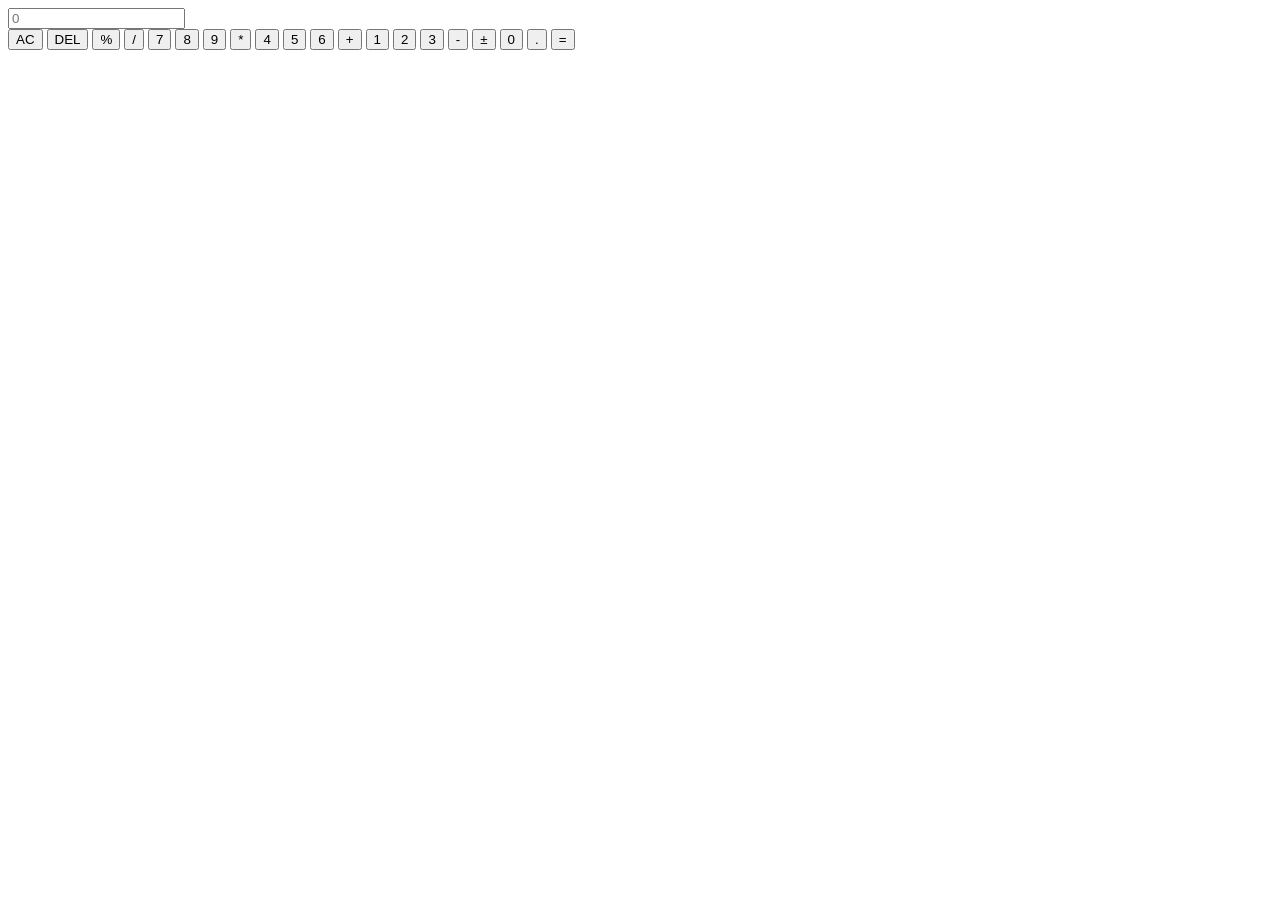
<file: calculator/cal.html>
<!DOCTYPE html>
<html>
<head>
	<meta charset="utf-8">
	<meta name="viewport" content="width=device-width, initial-scale=1">
	<link rel="stylesheet" type="text/css" href="C:\Users\Prattu\Documents\GitHub\miniprojects\calculator\css\cal.css">
	<title>Calculator</title>
</head>
<body>
	<div>
		<div  class="container">
			<div>
				<input type="text" name="num" id="input" placeholder="0">
			</div>
			<div class="buttons">
				<button onclick="clearValue()">AC</button>
				<button onclick="backspace()">DEL</button>
				<button onclick="appendValue('%')" class="opr">%</button>
				<button onclick="appendValue('/')" class="opr">/</button>		
				<button onclick="appendValue('7')">7</button>
				<button onclick="appendValue('8')">8</button>
				<button onclick="appendValue('9')">9</button>
				<button onclick="appendValue('*')"class="opr">*</button>
			
				<button onclick="appendValue('4')">4</button>
				<button onclick="appendValue('5')">5</button>
				<button onclick="appendValue('6')">6</button>
				<button onclick="appendValue('+')" class="opr">+</button>		
	
		
				<button onclick="appendValue('1')">1</button>
				<button onclick="appendValue('2')">2</button>
				<button onclick="appendValue('3')">3</button>
				<button onclick="appendValue('-')"class="opr">-</button>		
			
			
				<button onclick="appendValue('&#xB1')" id="plusMinus">&#xB1</button>
				<button onclick="appendValue('0')">0</button>
				<button onclick="appendValue('.')">.</button>
				<button onclick="calculateResult()"id="eqBtn">=</button>		
			</div>	
		</div>	
	</div>
 <script src="C:\Users\Prattu\Documents\GitHub\miniprojects\calculator\js\cal.js"></script>
</body>
</html>
</file>
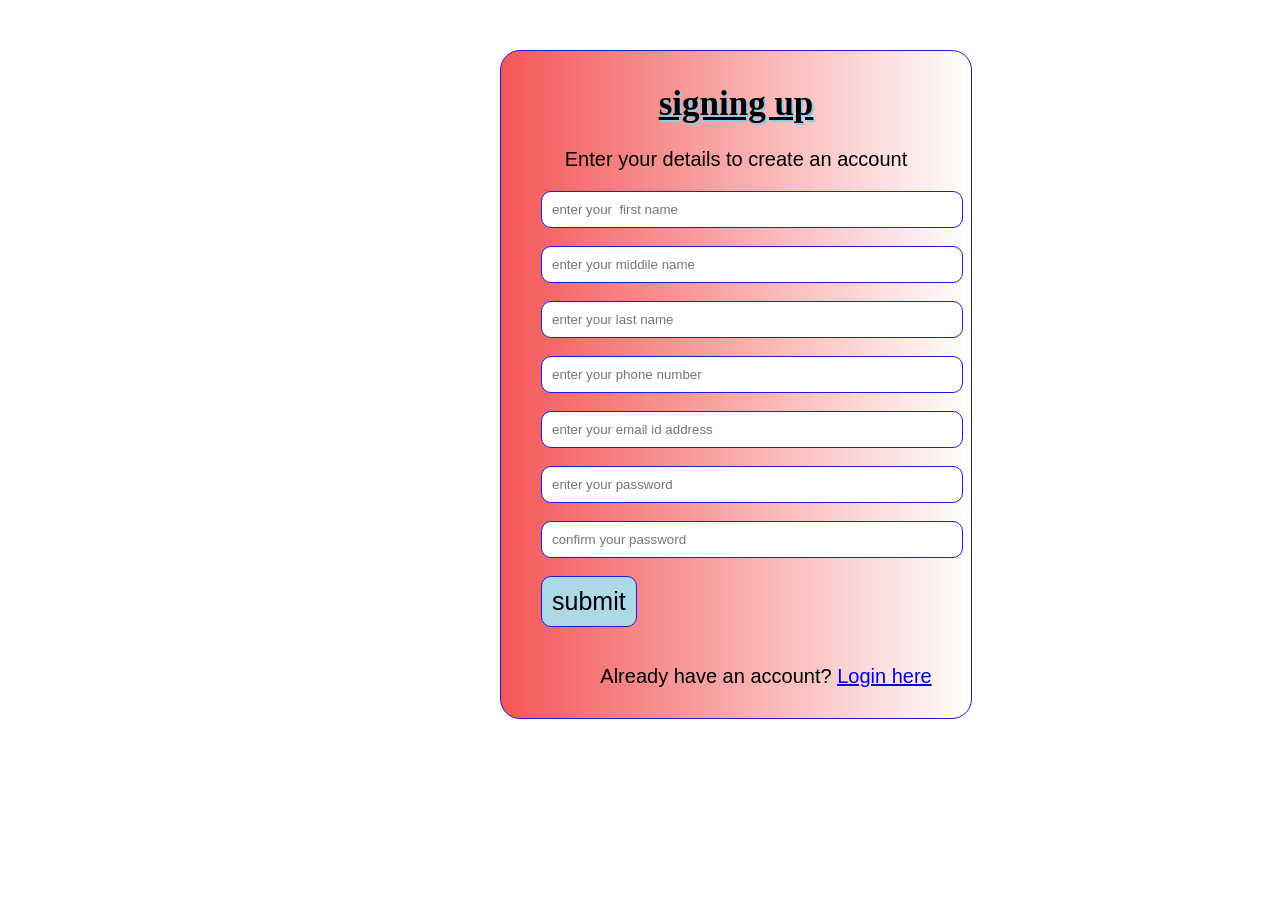
<file: home stay site/signin.html>
<!DOCTYPE html>
<html lang="en">
<head>
    <meta charset="UTF-8">
    <meta name="viewport" content="width=device-width, initial-scale=1.0">
    <title>sign up page</title>
    <link rel="stylesheet" type="text/css" href="css\style.css">
</head>
<body>
    <div class="signup-container">
		<h1>signing up</h1>
		<p>Enter your details to create an account</p>
		<form>
            <div class="signup-style">
			        <input type="text" name="name" placeholder="enter your  first name">    
		    <br><br>
			        <input type="text" placeholder="enter your middile name">    
            <br><br>
                     <input type="text" name="name" placeholder="enter your last name">    
		    <br><br>
			        <input type="number" name="phone" placeholder="enter your phone number">    
            <br><br>
             <input type="text" name="email" placeholder="enter your email id address">    
		    <br><br>
			        <input type="Password" name="password" placeholder="enter your password">    
            <br><br>
              <input type="Password" name="confirm_password" placeholder="confirm your password">    
            <br><br>
            
                <div class="btn">
			        <button type="button">submit</button>
                </div>
            <br>
            <div id="login-link">
                <p>Already have an account? <a href="#">Login here</a></p>
            </div>
		        </div>
			</div>
		</form> 
	</div>
    
</body>
</html>
</file>
